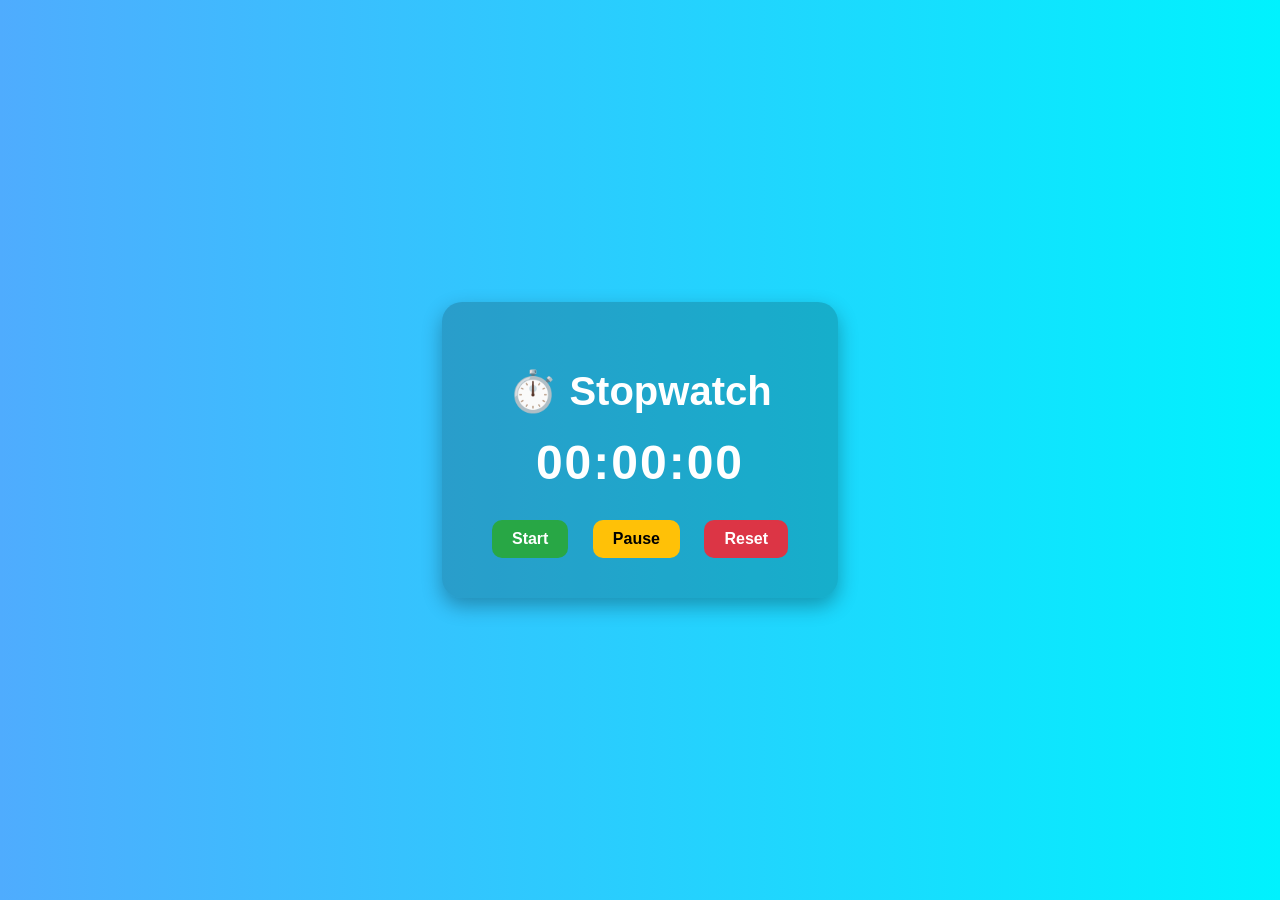
<file: Task 2/index.html>
<!DOCTYPE html>
<html lang="en">
<head>
  <meta charset="UTF-8" />
  <meta name="viewport" content="width=device-width, initial-scale=1.0"/>
  <title>Stopwatch App</title>
  <link rel="stylesheet" href="style.css" />
</head>
<body>
  <div class="container">
    <h1>⏱️ Stopwatch</h1>
    <div class="stopwatch">
      <span id="minutes">00</span>:<span id="seconds">00</span>:<span id="milliseconds">00</span>
    </div>
    <div class="buttons">
      <button id="start">Start</button>
      <button id="pause">Pause</button>
      <button id="reset">Reset</button>
    </div>
  </div>
  <script src="script.js"></script>
</body>
</html>
</file>
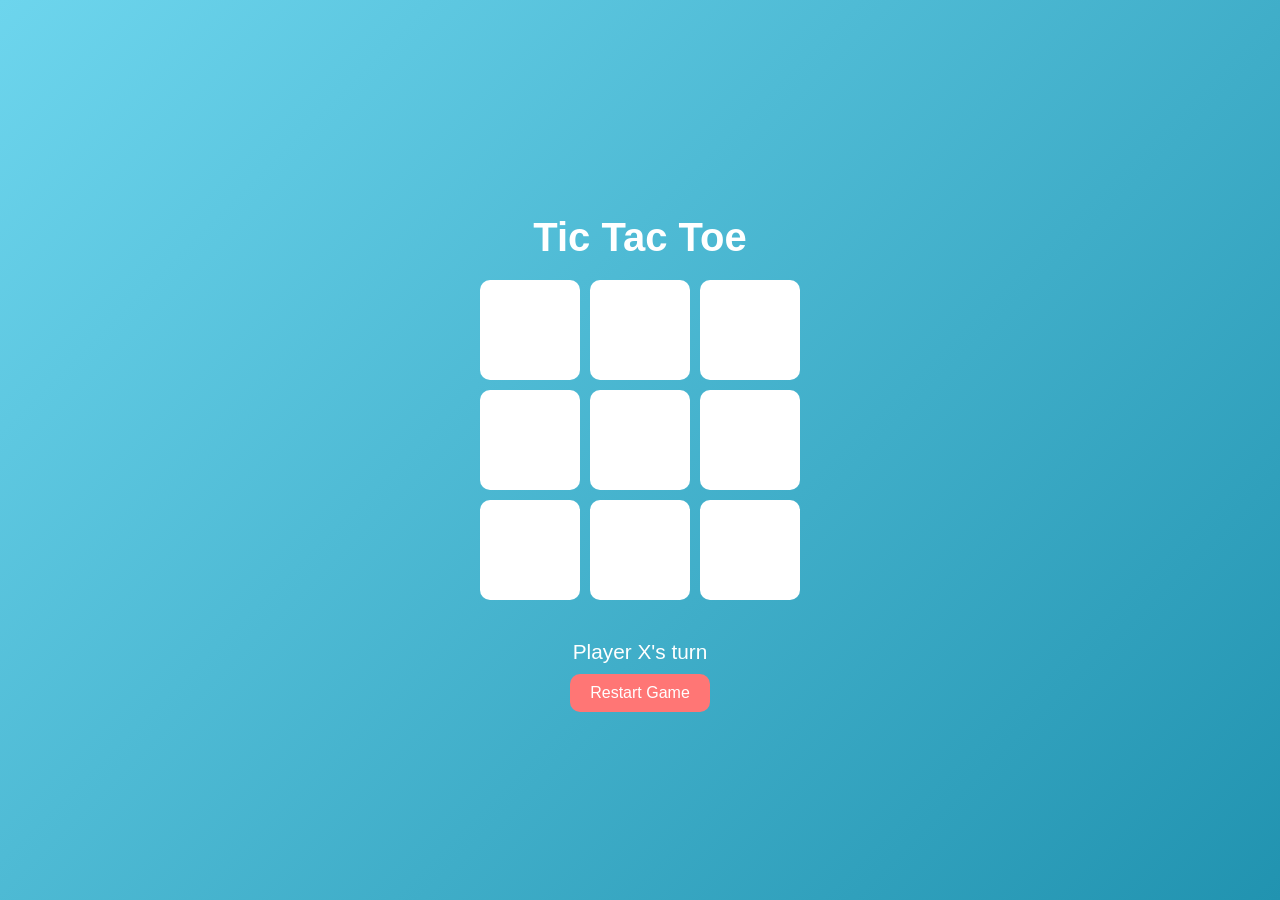
<file: Task 3/index.html>
<!DOCTYPE html>
<html lang="en">
<head>
  <meta charset="UTF-8">
  <title>Tic Tac Toe</title>
  <link rel="stylesheet" href="style.css">
</head>
<body>
  <h1>Tic Tac Toe</h1>
  <div class="board" id="board"></div>
  <p id="status"></p>
  <button id="restart">Restart Game</button>

  <script src="script.js"></script>
</body>
</html>
</file>
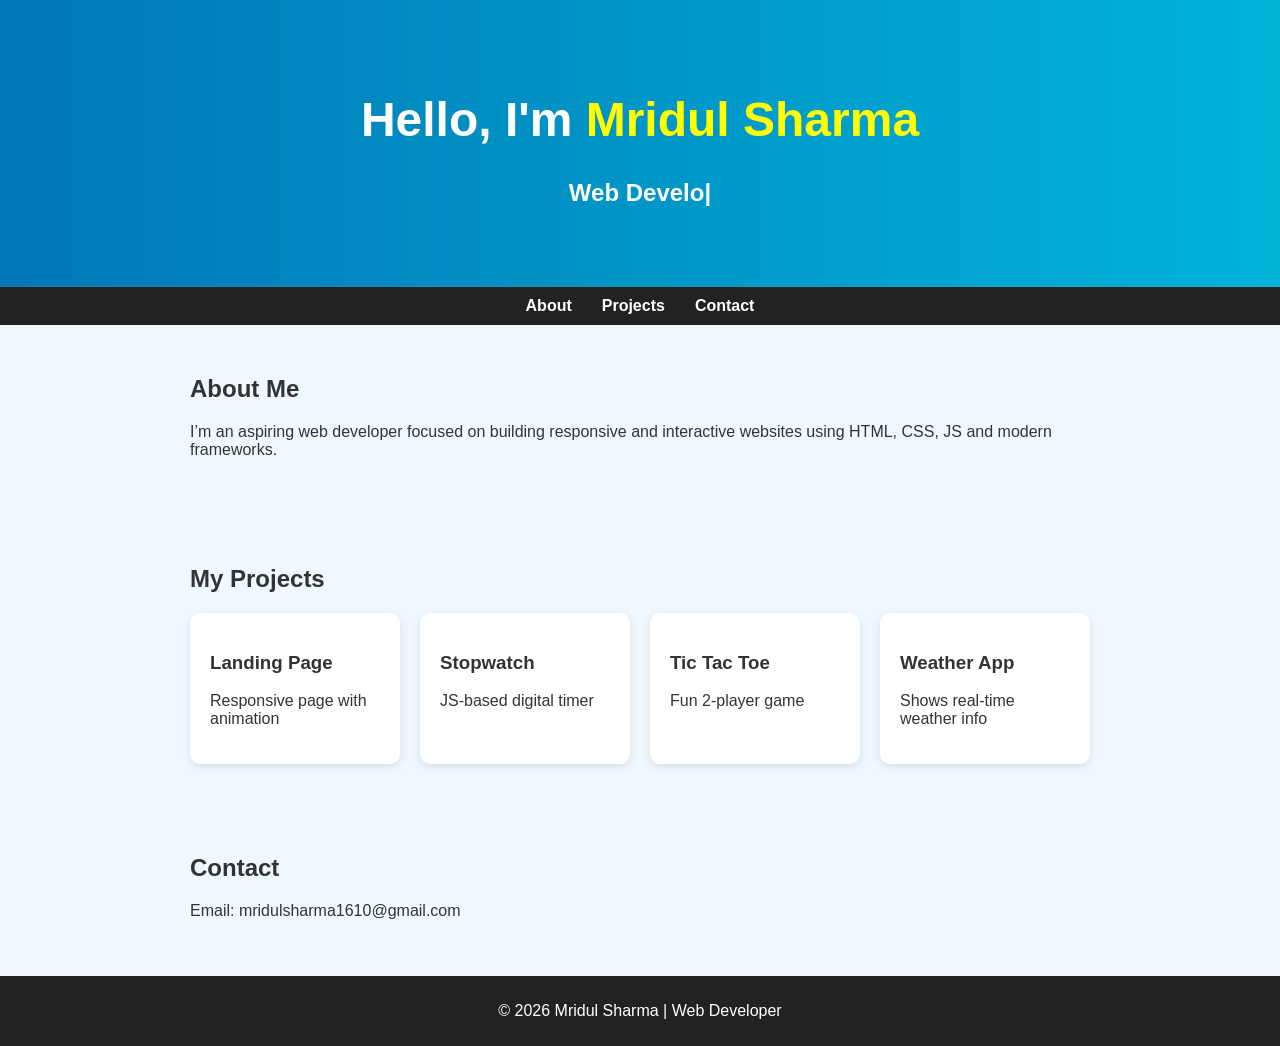
<file: Task 4/index.html>
<!DOCTYPE html>
<html lang="en">
<head>
  <meta charset="UTF-8" />
  <meta name="viewport" content="width=device-width, initial-scale=1.0"/>
  <title>Mridul sharma - Portfolio</title>
  <link rel="stylesheet" href="style.css" />
</head>
<body>
  <header>
    <h1>Hello, I'm <span class="highlight">Mridul Sharma</span></h1>
    <h2><span id="typed-text"></span><span class="cursor">|</span></h2>
  </header>

  <nav>
    <a href="#about">About</a>
    <a href="#projects">Projects</a>
    <a href="#contact">Contact</a>
  </nav>

  <section id="about">
    <h2>About Me</h2>
    <p>I’m an aspiring web developer focused on building responsive and interactive websites using HTML, CSS, JS and modern frameworks.</p>
  </section>

  <section id="projects">
    <h2>My Projects</h2>
    <div class="project-grid">
      <div class="project-card">
        <h3>Landing Page</h3>
        <p>Responsive page with animation</p>
      </div>
      <div class="project-card">
        <h3>Stopwatch</h3>
        <p>JS-based digital timer</p>
      </div>
      <div class="project-card">
        <h3>Tic Tac Toe</h3>
        <p>Fun 2-player game</p>
      </div>
      <div class="project-card">
        <h3>Weather App</h3>
        <p>Shows real-time weather info</p>
      </div>
    </div>
  </section>

  <section id="contact">
    <h2>Contact</h2>
    <p>Email: mridulsharma1610@gmail.com</p>
  </section>

  <footer>
    <p>© <span id="year"></span> Mridul Sharma | Web Developer</p>
  </footer>

  <button id="scrollToTop">↑</button>

  <script src="script.js"></script>
</body>
</html>
</file>
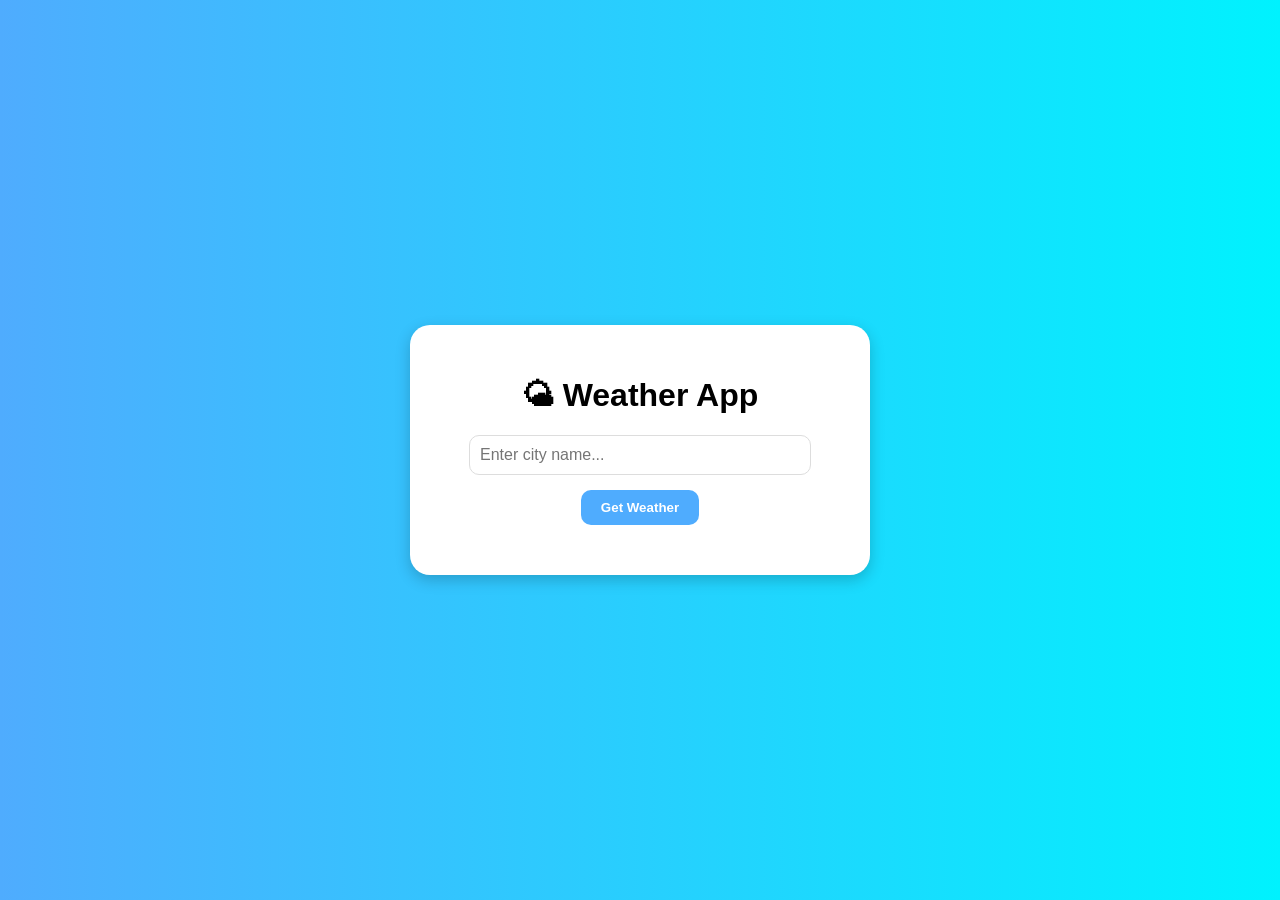
<file: Task 5/index.html>
<!DOCTYPE html>
<html lang="en">
<head>
  <meta charset="UTF-8" />
  <meta name="viewport" content="width=device-width, initial-scale=1.0"/>
  <title>Weather App</title>
  <link rel="stylesheet" href="style.css" />
</head>
<body>
  <div class="container">
    <h1>🌤 Weather App</h1>
    <input type="text" id="cityInput" placeholder="Enter city name..." />
    <button onclick="getWeather()">Get Weather</button>
    <div class="weather-info" id="weatherInfo"></div>
    <p id="error" class="error"></p>
  </div>
  <script src="script.js"></script>
</body>
</html>
</file>
<file: Task 2/style.css>
body {
  margin: 0;
  font-family: 'Segoe UI', sans-serif;
  background: linear-gradient(to right, #4facfe, #00f2fe);
  color: #fff;
  display: flex;
  align-items: center;
  justify-content: center;
  height: 100vh;
}

.container {
  text-align: center;
  background: rgba(0,0,0,0.2);
  padding: 40px;
  border-radius: 20px;
  box-shadow: 0 8px 20px rgba(0,0,0,0.3);
}

h1 {
  font-size: 2.5rem;
  margin-bottom: 20px;
}

.stopwatch {
  font-size: 3rem;
  letter-spacing: 2px;
  margin-bottom: 30px;
  font-weight: bold;
}

.buttons button {
  padding: 10px 20px;
  margin: 0 10px;
  font-size: 1rem;
  font-weight: bold;
  border: none;
  border-radius: 10px;
  cursor: pointer;
  transition: background 0.3s;
}

#start { background-color: #28a745; color: white; }
#pause { background-color: #ffc107; color: black; }
#reset { background-color: #dc3545; color: white; }

.buttons button:hover {
  transform: scale(1.05);
}
</file>
<file: Task 3/style.css>
body {
  font-family: 'Segoe UI', sans-serif;
  background: linear-gradient(135deg, #6dd5ed, #2193b0);
  color: white;
  display: flex;
  flex-direction: column;
  align-items: center;
  justify-content: center;
  height: 100vh;
  margin: 0;
}

h1 {
  font-size: 2.5rem;
  margin-bottom: 20px;
}

.board {
  display: grid;
  grid-template-columns: repeat(3, 100px);
  grid-gap: 10px;
  margin-bottom: 20px;
}

.cell {
  width: 100px;
  height: 100px;
  background-color: #fff;
  color: #333;
  font-size: 2rem;
  font-weight: bold;
  display: flex;
  align-items: center;
  justify-content: center;
  border-radius: 10px;
  cursor: pointer;
  transition: background 0.3s, transform 0.2s;
}

.cell:hover {
  background-color: #f0f0f0;
  transform: scale(1.05);
}

button {
  padding: 10px 20px;
  border: none;
  border-radius: 10px;
  background-color: #ff7675;
  color: white;
  font-size: 1rem;
  cursor: pointer;
  transition: background 0.3s;
}

button:hover {
  background-color: #d63031;
}

#status {
  font-size: 1.3rem;
  margin-bottom: 10px;
}
</file>
<file: Task 4/style.css>
body {
  margin: 0;
  font-family: "Segoe UI", sans-serif;
  background: #f0f8ff;
  color: #333;
  scroll-behavior: smooth;
}
header {
  background: linear-gradient(to right, #0077b6, #00b4d8);
  color: white;
  text-align: center;
  padding: 60px 20px;
}
h1 {
  font-size: 3rem;
}
h2 {
  font-size: 1.5rem;
  margin-top: 10px;
}
.highlight {
  color: yellow;
}
nav {
  display: flex;
  justify-content: center;
  background: #222;
  gap: 30px;
  padding: 10px 0;
}
nav a {
  color: white;
  text-decoration: none;
  font-weight: bold;
}
nav a:hover {
  color: cyan;
}
section {
  padding: 40px 20px;
  max-width: 900px;
  margin: auto;
}
.project-grid {
  display: grid;
  grid-template-columns: repeat(auto-fit, minmax(200px, 1fr));
  gap: 20px;
}
.project-card {
  background: white;
  padding: 20px;
  border-radius: 10px;
  box-shadow: 0 3px 10px rgba(0,0,0,0.1);
  transition: transform 0.3s, background 0.3s;
}
.project-card:hover {
  transform: scale(1.05);
  background: #e0ffff;
}
footer {
  text-align: center;
  background: #222;
  color: white;
  padding: 10px;
}
#scrollToTop {
  position: fixed;
  bottom: 20px;
  right: 20px;
  padding: 10px;
  background: #0077b6;
  color: white;
  border: none;
  border-radius: 50%;
  font-size: 20px;
  display: none;
  cursor: pointer;
}
.cursor {
  display: inline-block;
  animation: blink 1s infinite;
}
@keyframes blink {
  0%, 100% { opacity: 1 }
  50% { opacity: 0 }
}
</file>
<file: Task 5/style.css>
body {
  font-family: 'Segoe UI', sans-serif;
  background: linear-gradient(to right, #4facfe, #00f2fe);
  height: 100vh;
  margin: 0;
  display: flex;
  align-items: center;
  justify-content: center;
}

.container {
  background: white;
  padding: 30px;
  border-radius: 20px;
  box-shadow: 0 5px 15px rgba(0,0,0,0.2);
  text-align: center;
  max-width: 400px;
  width: 100%;
}

input {
  width: 80%;
  padding: 10px;
  margin-bottom: 15px;
  border: 1px solid #ddd;
  border-radius: 10px;
  font-size: 1rem;
}

button {
  padding: 10px 20px;
  background-color: #4facfe;
  border: none;
  color: white;
  font-weight: bold;
  border-radius: 10px;
  cursor: pointer;
  transition: background 0.3s ease;
}

button:hover {
  background-color: #00c6ff;
}

.weather-info {
  margin-top: 20px;
  font-size: 1.2rem;
}

.error {
  color: red;
  margin-top: 15px;
}
</file>
